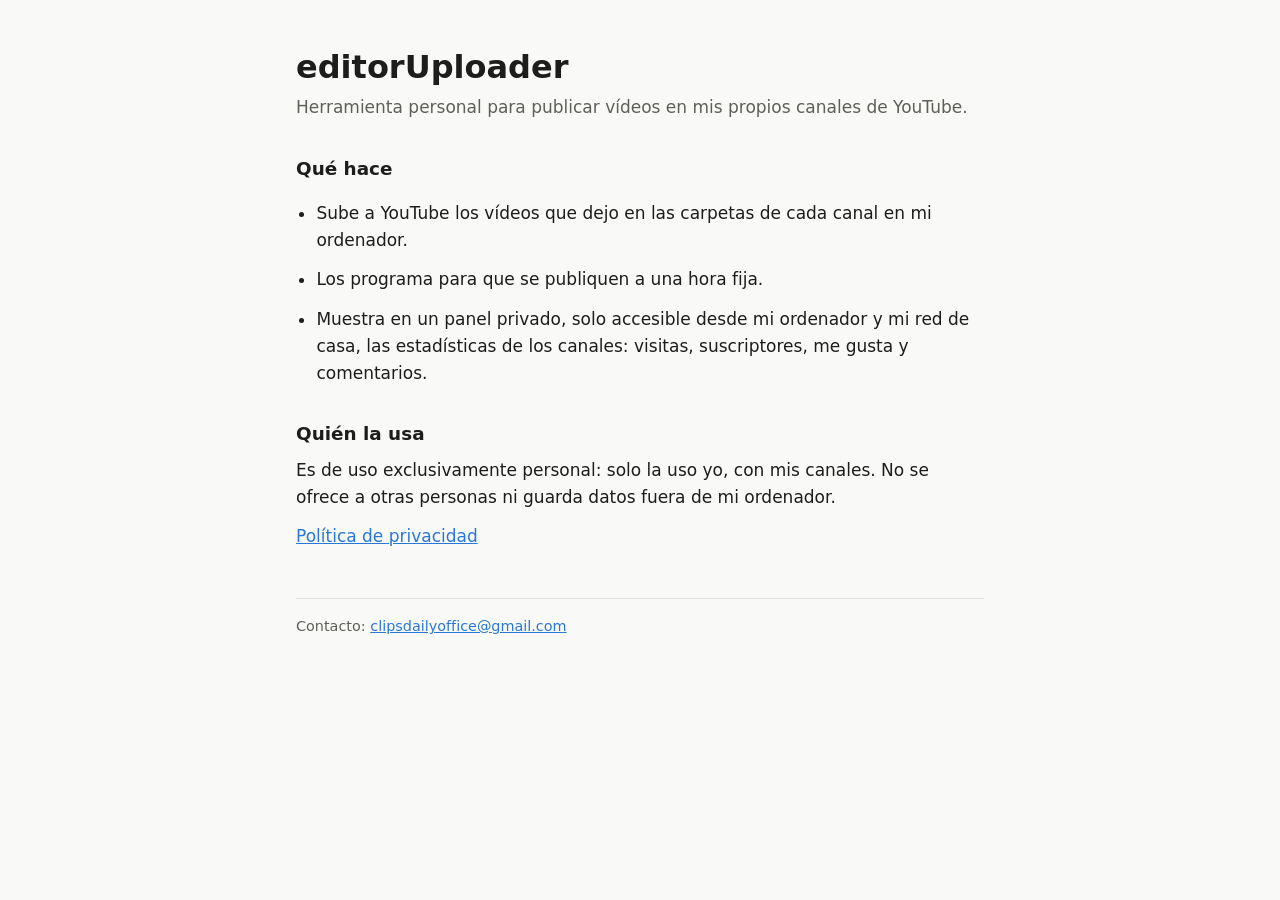
<file: index.html>
<!doctype html>
<html lang="es">
<head>
  <meta charset="utf-8">
  <meta name="viewport" content="width=device-width, initial-scale=1">
  <title>editorUploader</title>
  <meta name="description" content="Herramienta personal para subir y programar vídeos en mis canales de YouTube.">
  <link rel="stylesheet" href="estilo.css">
</head>
<body>
<main>
  <h1>editorUploader</h1>
  <p class="muted">Herramienta personal para publicar vídeos en mis propios canales de YouTube.</p>

  <h2>Qué hace</h2>
  <ul>
    <li>Sube a YouTube los vídeos que dejo en las carpetas de cada canal en mi ordenador.</li>
    <li>Los programa para que se publiquen a una hora fija.</li>
    <li>Muestra en un panel privado, solo accesible desde mi ordenador y mi red de casa, las estadísticas de los canales: visitas, suscriptores, me gusta y comentarios.</li>
  </ul>

  <h2>Quién la usa</h2>
  <p>Es de uso exclusivamente personal: solo la uso yo, con mis canales. No se ofrece a otras personas ni guarda datos fuera de mi ordenador.</p>

  <p><a href="privacidad.html">Política de privacidad</a></p>

  <footer class="muted">Contacto: <a href="mailto:clipsdailyoffice@gmail.com">clipsdailyoffice@gmail.com</a></footer>
</main>
</body>
</html>
</file>
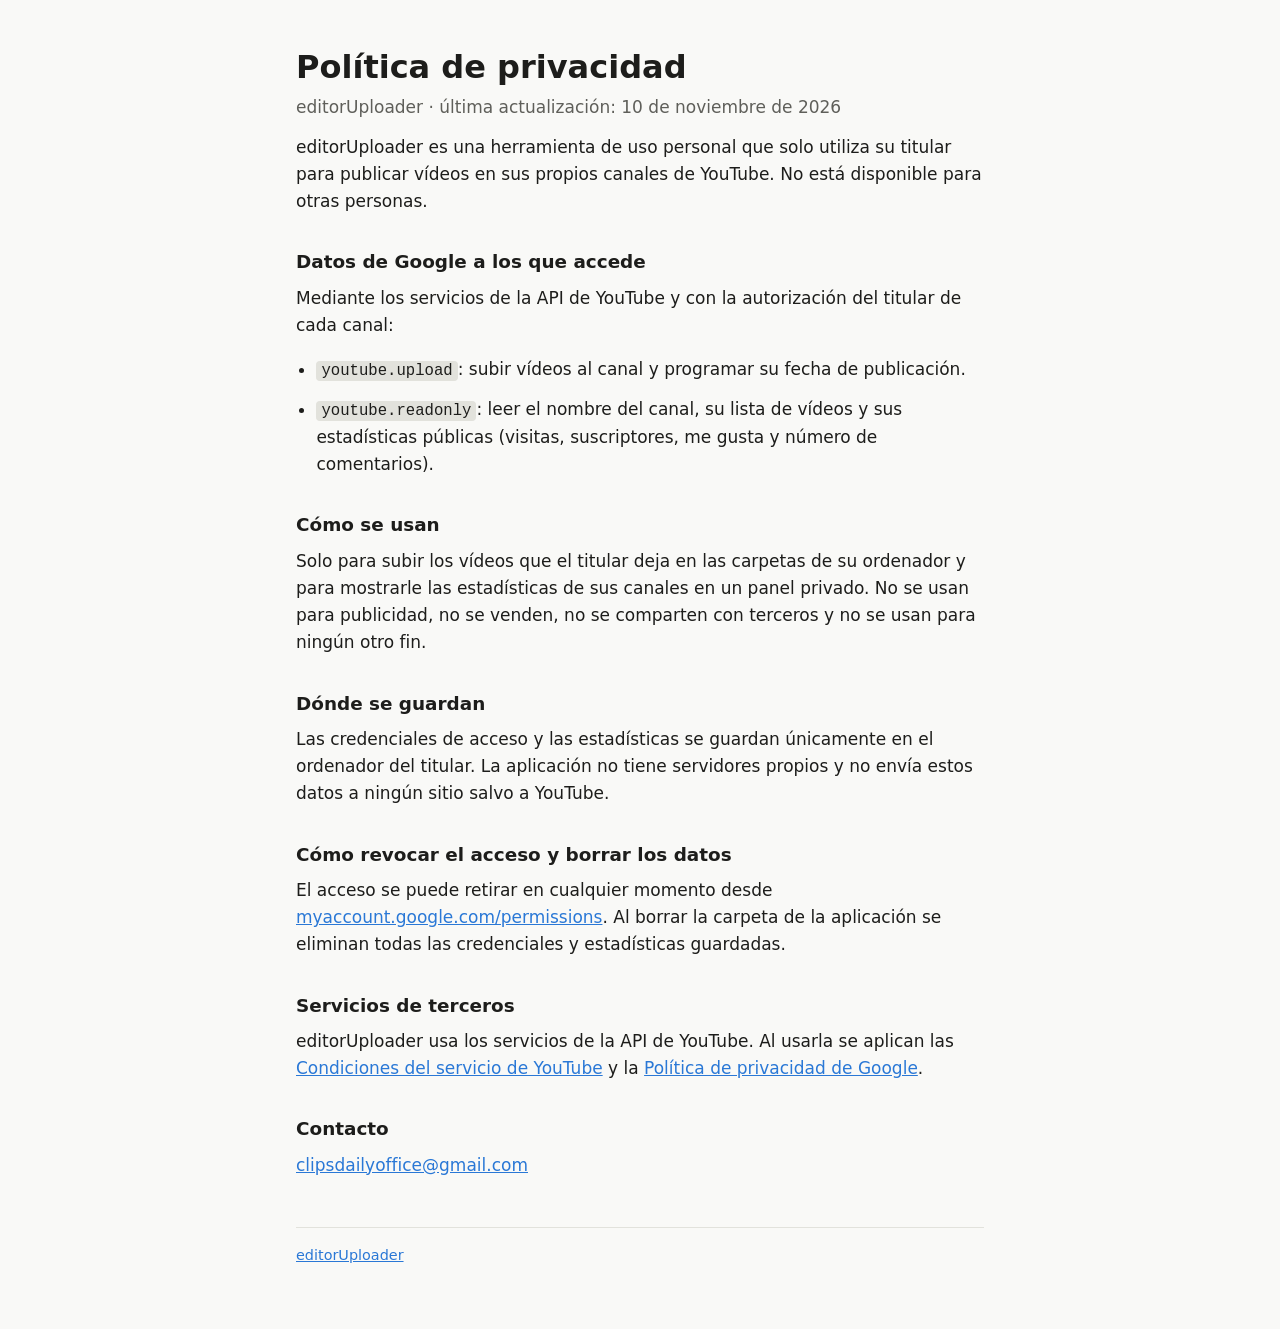
<file: privacidad.html>
<!doctype html>
<html lang="es">
<head>
  <meta charset="utf-8">
  <meta name="viewport" content="width=device-width, initial-scale=1">
  <title>Política de privacidad · editorUploader</title>
  <meta name="description" content="Qué datos de Google usa editorUploader y cómo.">
  <link rel="stylesheet" href="estilo.css">
</head>
<body>
<main>
  <h1>Política de privacidad</h1>
  <p class="muted">editorUploader · última actualización: 10 de noviembre de 2026</p>

  <p>editorUploader es una herramienta de uso personal que solo utiliza su titular para publicar vídeos en sus propios
    canales de YouTube. No está disponible para otras personas.</p>

  <h2>Datos de Google a los que accede</h2>
  <p>Mediante los servicios de la API de YouTube y con la autorización del titular de cada canal:</p>
  <ul>
    <li><code>youtube.upload</code>: subir vídeos al canal y programar su fecha de publicación.</li>
    <li><code>youtube.readonly</code>: leer el nombre del canal, su lista de vídeos y sus estadísticas públicas
      (visitas, suscriptores, me gusta y número de comentarios).</li>
  </ul>

  <h2>Cómo se usan</h2>
  <p>Solo para subir los vídeos que el titular deja en las carpetas de su ordenador y para mostrarle las estadísticas de sus
    canales en un panel privado. No se usan para publicidad, no se venden, no se comparten con terceros y no se usan para
    ningún otro fin.</p>

  <h2>Dónde se guardan</h2>
  <p>Las credenciales de acceso y las estadísticas se guardan únicamente en el ordenador del titular. La aplicación no tiene
    servidores propios y no envía estos datos a ningún sitio salvo a YouTube.</p>

  <h2>Cómo revocar el acceso y borrar los datos</h2>
  <p>El acceso se puede retirar en cualquier momento desde
    <a href="https://myaccount.google.com/permissions">myaccount.google.com/permissions</a>. Al borrar la carpeta de la
    aplicación se eliminan todas las credenciales y estadísticas guardadas.</p>

  <h2>Servicios de terceros</h2>
  <p>editorUploader usa los servicios de la API de YouTube. Al usarla se aplican las
    <a href="https://www.youtube.com/t/terms">Condiciones del servicio de YouTube</a> y la
    <a href="https://policies.google.com/privacy">Política de privacidad de Google</a>.</p>

  <h2>Contacto</h2>
  <p><a href="mailto:clipsdailyoffice@gmail.com">clipsdailyoffice@gmail.com</a></p>

  <footer class="muted"><a href="index.html">editorUploader</a></footer>
</main>
</body>
</html>
</file>
<file: estilo.css>
:root { --bg: #f9f9f7; --fg: #1d1d1b; --muted: #5f5f5a; --line: #e2e2dc; --link: #2a78d6; }
@media (prefers-color-scheme: dark) { :root { --bg: #0d0d0d; --fg: #ececea; --muted: #a3a39d; --line: #2a2a28; --link: #6aa6ee; } }
* { box-sizing: border-box; }
body { margin: 0; background: var(--bg); color: var(--fg); font: 17px/1.6 system-ui, -apple-system, "Segoe UI", Roboto, sans-serif; }
main { max-width: 720px; margin: 0 auto; padding: 48px 16px 64px; }
h1 { font-size: 2rem; line-height: 1.2; margin: 0 0 8px; }
h2 { font-size: 1.15rem; margin: 32px 0 8px; }
p, li { margin: 0 0 12px; }
ul { padding-left: 1.2em; }
a { color: var(--link); }
code { font-size: .92em; background: var(--line); padding: 1px 5px; border-radius: 4px; }
.muted { color: var(--muted); }
footer { margin-top: 48px; padding-top: 16px; border-top: 1px solid var(--line); font-size: .9rem; }
</file>
